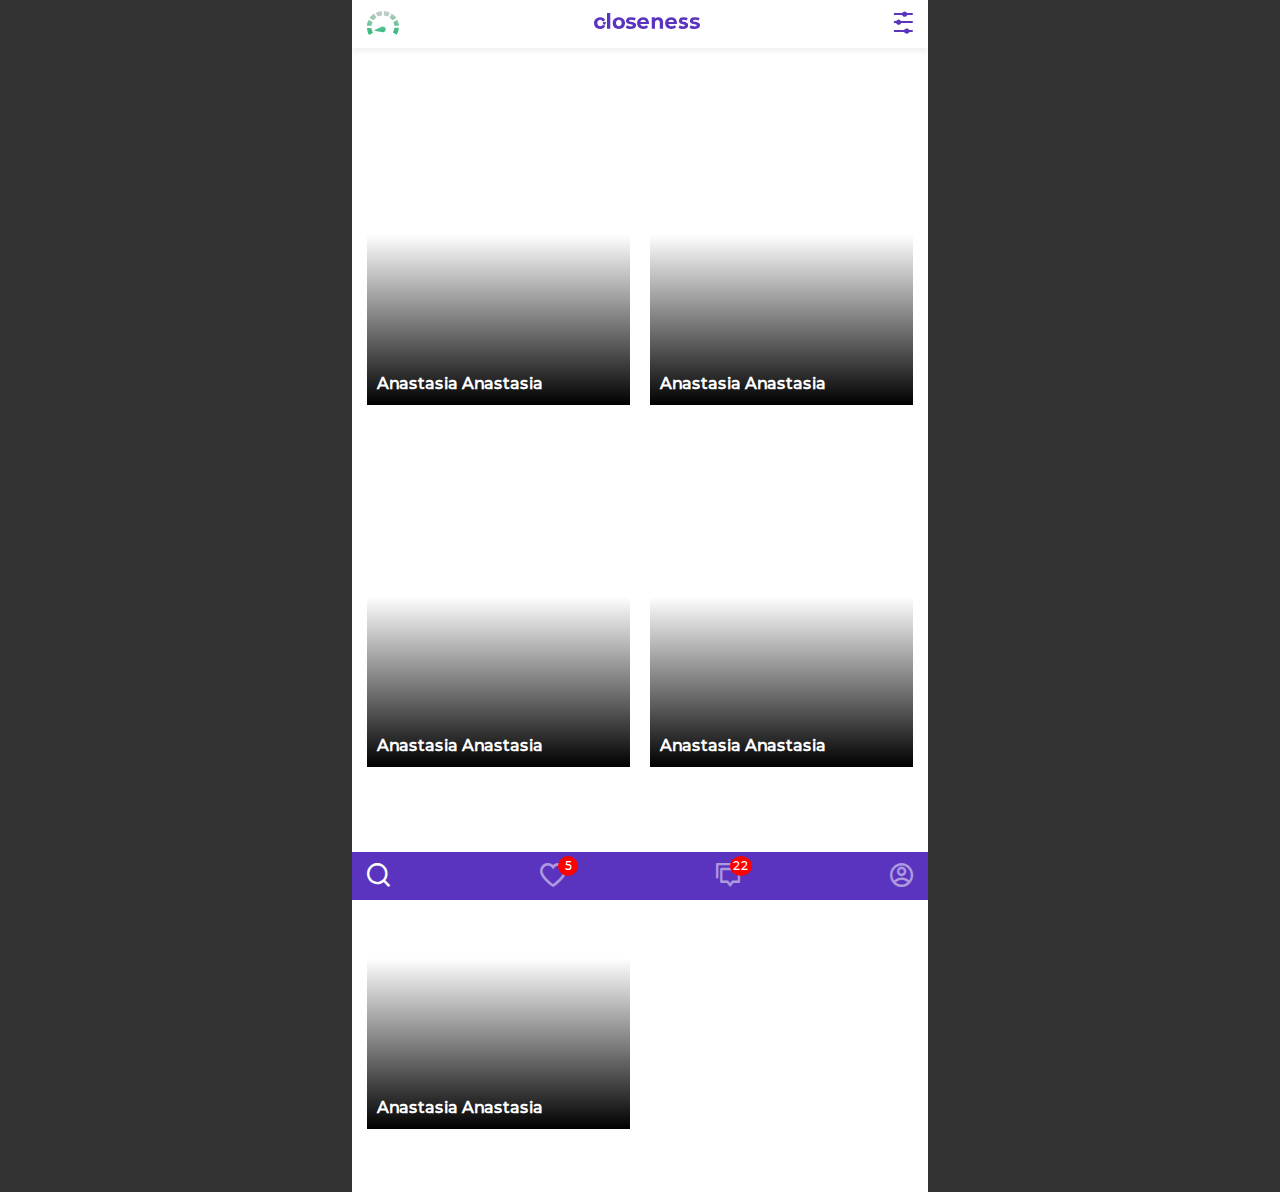
<file: index.html>
<!DOCTYPE html>
<html lang="en">
<head>
    <meta charset="utf-8">
    <meta name="theme-color" content="#5A34BE"/>
    <meta name="viewport" content="width=device-width, initial-scale=1, maximum-scale=1"/>
    <meta name="robots" content="noindex,nofollow">
    <link rel="shortcut icon" href="img/16.png"/>
    <link rel="apple-touch-icon" href="img/60.png"/>
    <link rel="apple-touch-icon" sizes="76x76" href="img/76.png"/>
    <link rel="apple-touch-icon" sizes="120x120" href="img/120.png"/>
    <link rel="apple-touch-icon" sizes="152x152" href="img/152.png"/>
    <title>Gulp template</title>
    <meta name="description" content="">
    <meta name="keywords" content="">
    <meta property="og:title" content=""/>
    <meta property="og:description" content=""/>
    <meta property="og:image" content="img/opengraph.png"/>
    <!--[if IE]>
    <script>
        document.createElement('header');
        document.createElement('nav');
        document.createElement('main');
        document.createElement('section');
        document.createElement('article');
        document.createElement('aside');
        document.createElement('footer');
    </script>
    <![endif]-->
    <link rel="stylesheet" href="css/main.css">
</head>
<body>

<div class="wrapper">
    <header class="header">
        <div class="container">
            <div class="header-holder">
                <button class="header-meter">
                    <i class="icon icon-spd"></i>
                </button>
                <a class="header-logo" href="/">
                    <i class="icon icon-logo"></i>
                </a>
                <button class="header-menu">
                    <i class="icon icon-menu"></i>
                </button>
            </div>
        </div>
    </header>

<main class="main">
  <div class="container">
    <section class="section-profiles">
      <article class="profile-card"
               style="background: linear-gradient(transparent, transparent, #000), url('https://source.unsplash.com/300x500/?girl1') center / cover, no-repeat;">
        <a href="profile.html"></a>
        <div class="username">
          <h3>
            <span class="user-name">Anastasia</span>
            <span class="user-age">Anastasia</span>
          </h3>
        </div>
      </article>
      <article class="profile-card"
               style="background: linear-gradient(transparent, transparent, #000), url('https://source.unsplash.com/300x500/?girl2') center / cover, no-repeat;">
        <a href="profile.html"></a>
        <div class="username">
          <h3>
            <span class="user-name">Anastasia</span>
            <span class="user-age">Anastasia</span>
          </h3>
        </div>
      </article>
      <article class="profile-card"
               style="background: linear-gradient(transparent, transparent, #000), url('https://source.unsplash.com/300x500/?girl3') center / cover, no-repeat;">
        <a href="profile.html"></a>
        <div class="username">
          <h3>
            <span class="user-name">Anastasia</span>
            <span class="user-age">Anastasia</span>
          </h3>
        </div>
      </article>
      <article class="profile-card"
               style="background: linear-gradient(transparent, transparent, #000), url('https://source.unsplash.com/300x500/?girl4') center / cover, no-repeat;">
        <a href="profile.html"></a>
        <div class="username">
          <h3>
            <span class="user-name">Anastasia</span>
            <span class="user-age">Anastasia</span>
          </h3>
        </div>
      </article>
      <article class="profile-card"
               style="background: linear-gradient(transparent, transparent, #000), url('https://source.unsplash.com/300x500/?girl5') center / cover, no-repeat;">
        <a href="profile.html"></a>
        <div class="username">
          <h3>
            <span class="user-name">Anastasia</span>
            <span class="user-age">Anastasia</span>
          </h3>
        </div>
      </article>
    </section>
  </div>
</main>

<footer class="footer">
    <div class="container">
        <div class="footer-holder">
            <button class="search">
                <i class="icon icon-search"></i>
            </button>
            <button class="likes">
                <i class="icon icon-likes"></i>
                <span class="count">5</span>
            </button>
            <button class="messages">
                <i class="icon icon-messages"></i>
                <span class="count">22</span>
            </button>
            <button class="profile">
                <i class="icon icon-profile"></i>
            </button>
        </div>
    </div>
</footer>

</div>
<script src="js/libs.min.js"></script>
<script src="js/main.js"></script>

</body>
</html>
</file>
<file: css/main.css>
@-webkit-keyframes swiper-preloader-spin{to{-webkit-transform:rotate(360deg);transform:rotate(360deg)}}@keyframes swiper-preloader-spin{to{-webkit-transform:rotate(360deg);transform:rotate(360deg)}}.swiper-container{margin:0 auto;position:relative;overflow:hidden;list-style:none;padding:0;z-index:1}.swiper-container-no-flexbox .swiper-slide{float:left}.swiper-container-vertical>.swiper-wrapper{-webkit-box-orient:vertical;-webkit-box-direction:normal;-webkit-flex-direction:column;-ms-flex-direction:column;flex-direction:column}.swiper-slide,.swiper-wrapper{width:100%;height:100%;position:relative;-webkit-transition-property:-webkit-transform;-o-transition-property:transform;transition-property:transform;transition-property:transform,-webkit-transform}.swiper-wrapper{z-index:1;display:-webkit-box;display:-webkit-flex;display:-ms-flexbox;display:flex;-webkit-box-sizing:content-box;box-sizing:content-box}.swiper-container-android .swiper-slide,.swiper-wrapper{-webkit-transform:translate3d(0,0,0);transform:translate3d(0,0,0)}.swiper-container-multirow>.swiper-wrapper{-webkit-flex-wrap:wrap;-ms-flex-wrap:wrap;flex-wrap:wrap}.swiper-container-free-mode>.swiper-wrapper{-webkit-transition-timing-function:ease-out;-o-transition-timing-function:ease-out;transition-timing-function:ease-out;margin:0 auto}.swiper-slide{-webkit-flex-shrink:0;-ms-flex-negative:0;flex-shrink:0}.swiper-slide-invisible-blank{visibility:hidden}.swiper-container-autoheight,.swiper-container-autoheight .swiper-slide{height:auto}.swiper-container-autoheight .swiper-wrapper{-webkit-box-align:start;-webkit-align-items:flex-start;-ms-flex-align:start;align-items:flex-start;-webkit-transition-property:height,-webkit-transform;-o-transition-property:transform,height;transition-property:transform,height;transition-property:transform,height,-webkit-transform}.swiper-container-3d{-webkit-perspective:1200px;perspective:1200px}.swiper-container-3d .swiper-cube-shadow,.swiper-container-3d .swiper-slide,.swiper-container-3d .swiper-slide-shadow-bottom,.swiper-container-3d .swiper-slide-shadow-left,.swiper-container-3d .swiper-slide-shadow-right,.swiper-container-3d .swiper-slide-shadow-top,.swiper-container-3d .swiper-wrapper{-webkit-transform-style:preserve-3d;transform-style:preserve-3d}.swiper-container-3d .swiper-slide-shadow-bottom,.swiper-container-3d .swiper-slide-shadow-left,.swiper-container-3d .swiper-slide-shadow-right,.swiper-container-3d .swiper-slide-shadow-top{position:absolute;left:0;top:0;width:100%;height:100%;pointer-events:none;z-index:10}.swiper-container-3d .swiper-slide-shadow-left{background-image:-webkit-gradient(linear,right top,left top,from(rgba(0,0,0,.5)),to(transparent));background-image:-webkit-linear-gradient(right,rgba(0,0,0,.5),transparent);background-image:-o-linear-gradient(right,rgba(0,0,0,.5),transparent);background-image:linear-gradient(to left,rgba(0,0,0,.5),transparent)}.swiper-container-3d .swiper-slide-shadow-right{background-image:-webkit-gradient(linear,left top,right top,from(rgba(0,0,0,.5)),to(transparent));background-image:-webkit-linear-gradient(left,rgba(0,0,0,.5),transparent);background-image:-o-linear-gradient(left,rgba(0,0,0,.5),transparent);background-image:linear-gradient(to right,rgba(0,0,0,.5),transparent)}.swiper-container-3d .swiper-slide-shadow-top{background-image:-webkit-gradient(linear,left bottom,left top,from(rgba(0,0,0,.5)),to(transparent));background-image:-webkit-linear-gradient(bottom,rgba(0,0,0,.5),transparent);background-image:-o-linear-gradient(bottom,rgba(0,0,0,.5),transparent);background-image:linear-gradient(to top,rgba(0,0,0,.5),transparent)}.swiper-container-3d .swiper-slide-shadow-bottom{background-image:-webkit-gradient(linear,left top,left bottom,from(rgba(0,0,0,.5)),to(transparent));background-image:-webkit-linear-gradient(top,rgba(0,0,0,.5),transparent);background-image:-o-linear-gradient(top,rgba(0,0,0,.5),transparent);background-image:linear-gradient(to bottom,rgba(0,0,0,.5),transparent)}.swiper-container-wp8-horizontal,.swiper-container-wp8-horizontal>.swiper-wrapper{-ms-touch-action:pan-y;touch-action:pan-y}.swiper-container-wp8-vertical,.swiper-container-wp8-vertical>.swiper-wrapper{-ms-touch-action:pan-x;touch-action:pan-x}.swiper-button-next,.swiper-button-prev{position:absolute;top:50%;width:27px;height:44px;margin-top:-22px;z-index:10;cursor:pointer;-webkit-background-size:27px 44px;background-size:27px 44px;background-position:center;background-repeat:no-repeat}.swiper-button-next.swiper-button-disabled,.swiper-button-prev.swiper-button-disabled{opacity:.35;cursor:auto;pointer-events:none}.swiper-button-prev,.swiper-container-rtl .swiper-button-next{background-image:url("data:image/svg+xml;charset=utf-8,%3Csvg%20xmlns%3D'http%3A%2F%2Fwww.w3.org%2F2000%2Fsvg'%20viewBox%3D'0%200%2027%2044'%3E%3Cpath%20d%3D'M0%2C22L22%2C0l2.1%2C2.1L4.2%2C22l19.9%2C19.9L22%2C44L0%2C22L0%2C22L0%2C22z'%20fill%3D'%23007aff'%2F%3E%3C%2Fsvg%3E");left:10px;right:auto}.swiper-button-next,.swiper-container-rtl .swiper-button-prev{background-image:url("data:image/svg+xml;charset=utf-8,%3Csvg%20xmlns%3D'http%3A%2F%2Fwww.w3.org%2F2000%2Fsvg'%20viewBox%3D'0%200%2027%2044'%3E%3Cpath%20d%3D'M27%2C22L27%2C22L5%2C44l-2.1-2.1L22.8%2C22L2.9%2C2.1L5%2C0L27%2C22L27%2C22z'%20fill%3D'%23007aff'%2F%3E%3C%2Fsvg%3E");right:10px;left:auto}.swiper-button-prev.swiper-button-white,.swiper-container-rtl .swiper-button-next.swiper-button-white{background-image:url("data:image/svg+xml;charset=utf-8,%3Csvg%20xmlns%3D'http%3A%2F%2Fwww.w3.org%2F2000%2Fsvg'%20viewBox%3D'0%200%2027%2044'%3E%3Cpath%20d%3D'M0%2C22L22%2C0l2.1%2C2.1L4.2%2C22l19.9%2C19.9L22%2C44L0%2C22L0%2C22L0%2C22z'%20fill%3D'%23ffffff'%2F%3E%3C%2Fsvg%3E")}.swiper-button-next.swiper-button-white,.swiper-container-rtl .swiper-button-prev.swiper-button-white{background-image:url("data:image/svg+xml;charset=utf-8,%3Csvg%20xmlns%3D'http%3A%2F%2Fwww.w3.org%2F2000%2Fsvg'%20viewBox%3D'0%200%2027%2044'%3E%3Cpath%20d%3D'M27%2C22L27%2C22L5%2C44l-2.1-2.1L22.8%2C22L2.9%2C2.1L5%2C0L27%2C22L27%2C22z'%20fill%3D'%23ffffff'%2F%3E%3C%2Fsvg%3E")}.swiper-button-prev.swiper-button-black,.swiper-container-rtl .swiper-button-next.swiper-button-black{background-image:url("data:image/svg+xml;charset=utf-8,%3Csvg%20xmlns%3D'http%3A%2F%2Fwww.w3.org%2F2000%2Fsvg'%20viewBox%3D'0%200%2027%2044'%3E%3Cpath%20d%3D'M0%2C22L22%2C0l2.1%2C2.1L4.2%2C22l19.9%2C19.9L22%2C44L0%2C22L0%2C22L0%2C22z'%20fill%3D'%23000000'%2F%3E%3C%2Fsvg%3E")}.swiper-button-next.swiper-button-black,.swiper-container-rtl .swiper-button-prev.swiper-button-black{background-image:url("data:image/svg+xml;charset=utf-8,%3Csvg%20xmlns%3D'http%3A%2F%2Fwww.w3.org%2F2000%2Fsvg'%20viewBox%3D'0%200%2027%2044'%3E%3Cpath%20d%3D'M27%2C22L27%2C22L5%2C44l-2.1-2.1L22.8%2C22L2.9%2C2.1L5%2C0L27%2C22L27%2C22z'%20fill%3D'%23000000'%2F%3E%3C%2Fsvg%3E")}.swiper-button-lock{display:none}.swiper-pagination{position:absolute;text-align:center;-webkit-transition:.3s opacity;-o-transition:.3s opacity;transition:.3s opacity;-webkit-transform:translate3d(0,0,0);transform:translate3d(0,0,0);z-index:10}.swiper-pagination.swiper-pagination-hidden{opacity:0}.swiper-container-horizontal>.swiper-pagination-bullets,.swiper-pagination-custom,.swiper-pagination-fraction{bottom:10px;left:0;width:100%}.swiper-pagination-bullets-dynamic{overflow:hidden;font-size:0}.swiper-pagination-bullets-dynamic .swiper-pagination-bullet{-webkit-transform:scale(.33);-ms-transform:scale(.33);transform:scale(.33);position:relative}.swiper-pagination-bullets-dynamic .swiper-pagination-bullet-active,.swiper-pagination-bullets-dynamic .swiper-pagination-bullet-active-main{-webkit-transform:scale(1);-ms-transform:scale(1);transform:scale(1)}.swiper-pagination-bullets-dynamic .swiper-pagination-bullet-active-prev{-webkit-transform:scale(.66);-ms-transform:scale(.66);transform:scale(.66)}.swiper-pagination-bullets-dynamic .swiper-pagination-bullet-active-prev-prev{-webkit-transform:scale(.33);-ms-transform:scale(.33);transform:scale(.33)}.swiper-pagination-bullets-dynamic .swiper-pagination-bullet-active-next{-webkit-transform:scale(.66);-ms-transform:scale(.66);transform:scale(.66)}.swiper-pagination-bullets-dynamic .swiper-pagination-bullet-active-next-next{-webkit-transform:scale(.33);-ms-transform:scale(.33);transform:scale(.33)}.swiper-pagination-bullet{width:8px;height:8px;display:inline-block;-webkit-border-radius:100%;border-radius:100%;background:#000;opacity:.2}button.swiper-pagination-bullet{border:0;margin:0;padding:0;-webkit-box-shadow:none;box-shadow:none;-webkit-appearance:none;-moz-appearance:none;appearance:none}.swiper-pagination-clickable .swiper-pagination-bullet{cursor:pointer}.swiper-pagination-bullet-active{opacity:1;background:#007aff}.swiper-container-vertical>.swiper-pagination-bullets{right:10px;top:50%;-webkit-transform:translate3d(0,-50%,0);transform:translate3d(0,-50%,0)}.swiper-container-vertical>.swiper-pagination-bullets .swiper-pagination-bullet{margin:6px 0;display:block}.swiper-container-vertical>.swiper-pagination-bullets.swiper-pagination-bullets-dynamic{top:50%;-webkit-transform:translateY(-50%);-ms-transform:translateY(-50%);transform:translateY(-50%);width:8px}.swiper-container-vertical>.swiper-pagination-bullets.swiper-pagination-bullets-dynamic .swiper-pagination-bullet{display:inline-block;-webkit-transition:.2s top,.2s -webkit-transform;-o-transition:.2s top,.2s -webkit-transform;-o-transition:.2s transform,.2s top;-webkit-transition:.2s transform,.2s top;transition:.2s transform,.2s top;transition:.2s transform,.2s top,.2s -webkit-transform}.swiper-container-horizontal>.swiper-pagination-bullets .swiper-pagination-bullet{margin:0 4px}.swiper-container-horizontal>.swiper-pagination-bullets.swiper-pagination-bullets-dynamic{left:50%;-webkit-transform:translateX(-50%);-ms-transform:translateX(-50%);transform:translateX(-50%);white-space:nowrap}.swiper-container-horizontal>.swiper-pagination-bullets.swiper-pagination-bullets-dynamic .swiper-pagination-bullet{-webkit-transition:.2s left,.2s -webkit-transform;-o-transition:.2s left,.2s -webkit-transform;-o-transition:.2s transform,.2s left;-webkit-transition:.2s transform,.2s left;transition:.2s transform,.2s left;transition:.2s transform,.2s left,.2s -webkit-transform}.swiper-container-horizontal.swiper-container-rtl>.swiper-pagination-bullets-dynamic .swiper-pagination-bullet{-webkit-transition:.2s right,.2s -webkit-transform;-o-transition:.2s right,.2s -webkit-transform;-o-transition:.2s transform,.2s right;-webkit-transition:.2s transform,.2s right;transition:.2s transform,.2s right;transition:.2s transform,.2s right,.2s -webkit-transform}.swiper-pagination-progressbar{background:rgba(0,0,0,.25);position:absolute}.swiper-pagination-progressbar .swiper-pagination-progressbar-fill{background:#007aff;position:absolute;left:0;top:0;width:100%;height:100%;-webkit-transform:scale(0);-ms-transform:scale(0);transform:scale(0);-webkit-transform-origin:left top;-ms-transform-origin:left top;transform-origin:left top}.swiper-container-rtl .swiper-pagination-progressbar .swiper-pagination-progressbar-fill{-webkit-transform-origin:right top;-ms-transform-origin:right top;transform-origin:right top}.swiper-container-horizontal>.swiper-pagination-progressbar,.swiper-container-vertical>.swiper-pagination-progressbar.swiper-pagination-progressbar-opposite{width:100%;height:4px;left:0;top:0}.swiper-container-horizontal>.swiper-pagination-progressbar.swiper-pagination-progressbar-opposite,.swiper-container-vertical>.swiper-pagination-progressbar{width:4px;height:100%;left:0;top:0}.swiper-pagination-progressbar.swiper-pagination-white .swiper-pagination-progressbar-fill,.swiper-pagination-white .swiper-pagination-bullet-active{background:#fff}.swiper-pagination-progressbar.swiper-pagination-white{background:rgba(255,255,255,.25)}.swiper-pagination-black .swiper-pagination-bullet-active,.swiper-pagination-progressbar.swiper-pagination-black .swiper-pagination-progressbar-fill{background:#000}.swiper-pagination-progressbar.swiper-pagination-black{background:rgba(0,0,0,.25)}.swiper-pagination-lock{display:none}.swiper-scrollbar,.swiper-scrollbar-drag{position:relative;-webkit-border-radius:10px;border-radius:10px}.swiper-scrollbar{-ms-touch-action:none;background:rgba(0,0,0,.1)}.swiper-container-horizontal>.swiper-scrollbar{position:absolute;left:1%;bottom:3px;z-index:50;height:5px;width:98%}.swiper-container-vertical>.swiper-scrollbar{position:absolute;right:3px;top:1%;z-index:50;width:5px;height:98%}.swiper-scrollbar-drag{height:100%;width:100%;background:rgba(0,0,0,.5);left:0;top:0}.swiper-scrollbar-cursor-drag{cursor:move}.swiper-scrollbar-lock{display:none}.swiper-zoom-container{width:100%;height:100%;display:-webkit-box;display:-webkit-flex;display:-ms-flexbox;display:flex;-webkit-box-pack:center;-webkit-justify-content:center;-ms-flex-pack:center;justify-content:center;-webkit-box-align:center;-webkit-align-items:center;-ms-flex-align:center;align-items:center;text-align:center}.swiper-zoom-container>canvas,.swiper-zoom-container>img,.swiper-zoom-container>svg{max-width:100%;max-height:100%;-o-object-fit:contain;object-fit:contain}.swiper-slide-zoomed{cursor:move}.swiper-lazy-preloader{width:42px;height:42px;position:absolute;left:50%;top:50%;margin-left:-21px;margin-top:-21px;z-index:10;-webkit-transform-origin:50%;-ms-transform-origin:50%;transform-origin:50%;-webkit-animation:swiper-preloader-spin 1s steps(12,end) infinite;animation:swiper-preloader-spin 1s steps(12,end) infinite}.swiper-lazy-preloader:after{display:block;content:'';width:100%;height:100%;background-image:url("data:image/svg+xml;charset=utf-8,%3Csvg%20viewBox%3D'0%200%20120%20120'%20xmlns%3D'http%3A%2F%2Fwww.w3.org%2F2000%2Fsvg'%20xmlns%3Axlink%3D'http%3A%2F%2Fwww.w3.org%2F1999%2Fxlink'%3E%3Cdefs%3E%3Cline%20id%3D'l'%20x1%3D'60'%20x2%3D'60'%20y1%3D'7'%20y2%3D'27'%20stroke%3D'%236c6c6c'%20stroke-width%3D'11'%20stroke-linecap%3D'round'%2F%3E%3C%2Fdefs%3E%3Cg%3E%3Cuse%20xlink%3Ahref%3D'%23l'%20opacity%3D'.27'%2F%3E%3Cuse%20xlink%3Ahref%3D'%23l'%20opacity%3D'.27'%20transform%3D'rotate(30%2060%2C60)'%2F%3E%3Cuse%20xlink%3Ahref%3D'%23l'%20opacity%3D'.27'%20transform%3D'rotate(60%2060%2C60)'%2F%3E%3Cuse%20xlink%3Ahref%3D'%23l'%20opacity%3D'.27'%20transform%3D'rotate(90%2060%2C60)'%2F%3E%3Cuse%20xlink%3Ahref%3D'%23l'%20opacity%3D'.27'%20transform%3D'rotate(120%2060%2C60)'%2F%3E%3Cuse%20xlink%3Ahref%3D'%23l'%20opacity%3D'.27'%20transform%3D'rotate(150%2060%2C60)'%2F%3E%3Cuse%20xlink%3Ahref%3D'%23l'%20opacity%3D'.37'%20transform%3D'rotate(180%2060%2C60)'%2F%3E%3Cuse%20xlink%3Ahref%3D'%23l'%20opacity%3D'.46'%20transform%3D'rotate(210%2060%2C60)'%2F%3E%3Cuse%20xlink%3Ahref%3D'%23l'%20opacity%3D'.56'%20transform%3D'rotate(240%2060%2C60)'%2F%3E%3Cuse%20xlink%3Ahref%3D'%23l'%20opacity%3D'.66'%20transform%3D'rotate(270%2060%2C60)'%2F%3E%3Cuse%20xlink%3Ahref%3D'%23l'%20opacity%3D'.75'%20transform%3D'rotate(300%2060%2C60)'%2F%3E%3Cuse%20xlink%3Ahref%3D'%23l'%20opacity%3D'.85'%20transform%3D'rotate(330%2060%2C60)'%2F%3E%3C%2Fg%3E%3C%2Fsvg%3E");background-position:50%;-webkit-background-size:100% 100%;background-size:100%;background-repeat:no-repeat}.swiper-lazy-preloader-white:after{background-image:url("data:image/svg+xml;charset=utf-8,%3Csvg%20viewBox%3D'0%200%20120%20120'%20xmlns%3D'http%3A%2F%2Fwww.w3.org%2F2000%2Fsvg'%20xmlns%3Axlink%3D'http%3A%2F%2Fwww.w3.org%2F1999%2Fxlink'%3E%3Cdefs%3E%3Cline%20id%3D'l'%20x1%3D'60'%20x2%3D'60'%20y1%3D'7'%20y2%3D'27'%20stroke%3D'%23fff'%20stroke-width%3D'11'%20stroke-linecap%3D'round'%2F%3E%3C%2Fdefs%3E%3Cg%3E%3Cuse%20xlink%3Ahref%3D'%23l'%20opacity%3D'.27'%2F%3E%3Cuse%20xlink%3Ahref%3D'%23l'%20opacity%3D'.27'%20transform%3D'rotate(30%2060%2C60)'%2F%3E%3Cuse%20xlink%3Ahref%3D'%23l'%20opacity%3D'.27'%20transform%3D'rotate(60%2060%2C60)'%2F%3E%3Cuse%20xlink%3Ahref%3D'%23l'%20opacity%3D'.27'%20transform%3D'rotate(90%2060%2C60)'%2F%3E%3Cuse%20xlink%3Ahref%3D'%23l'%20opacity%3D'.27'%20transform%3D'rotate(120%2060%2C60)'%2F%3E%3Cuse%20xlink%3Ahref%3D'%23l'%20opacity%3D'.27'%20transform%3D'rotate(150%2060%2C60)'%2F%3E%3Cuse%20xlink%3Ahref%3D'%23l'%20opacity%3D'.37'%20transform%3D'rotate(180%2060%2C60)'%2F%3E%3Cuse%20xlink%3Ahref%3D'%23l'%20opacity%3D'.46'%20transform%3D'rotate(210%2060%2C60)'%2F%3E%3Cuse%20xlink%3Ahref%3D'%23l'%20opacity%3D'.56'%20transform%3D'rotate(240%2060%2C60)'%2F%3E%3Cuse%20xlink%3Ahref%3D'%23l'%20opacity%3D'.66'%20transform%3D'rotate(270%2060%2C60)'%2F%3E%3Cuse%20xlink%3Ahref%3D'%23l'%20opacity%3D'.75'%20transform%3D'rotate(300%2060%2C60)'%2F%3E%3Cuse%20xlink%3Ahref%3D'%23l'%20opacity%3D'.85'%20transform%3D'rotate(330%2060%2C60)'%2F%3E%3C%2Fg%3E%3C%2Fsvg%3E")}.swiper-container .swiper-notification{position:absolute;left:0;top:0;pointer-events:none;opacity:0;z-index:-1000}.swiper-container-fade.swiper-container-free-mode .swiper-slide{-webkit-transition-timing-function:ease-out;-o-transition-timing-function:ease-out;transition-timing-function:ease-out}.swiper-container-fade .swiper-slide{pointer-events:none;-webkit-transition-property:opacity;-o-transition-property:opacity;transition-property:opacity}.swiper-container-fade .swiper-slide .swiper-slide{pointer-events:none}.swiper-container-fade .swiper-slide-active,.swiper-container-fade .swiper-slide-active .swiper-slide-active{pointer-events:auto}.swiper-container-cube,.swiper-container-flip{overflow:visible}.swiper-container-cube .swiper-slide{pointer-events:none;-webkit-backface-visibility:hidden;backface-visibility:hidden;z-index:1;visibility:hidden;-webkit-transform-origin:0 0;-ms-transform-origin:0 0;transform-origin:0 0;width:100%;height:100%}.swiper-container-cube .swiper-slide .swiper-slide{pointer-events:none}.swiper-container-cube.swiper-container-rtl .swiper-slide{-webkit-transform-origin:100% 0;-ms-transform-origin:100% 0;transform-origin:100% 0}.swiper-container-cube .swiper-slide-active .swiper-slide-active{pointer-events:auto}.swiper-container-cube .swiper-slide-active,.swiper-container-cube .swiper-slide-next,.swiper-container-cube .swiper-slide-next+.swiper-slide,.swiper-container-cube .swiper-slide-prev{pointer-events:auto;visibility:visible}.swiper-container-cube .swiper-slide-shadow-bottom,.swiper-container-cube .swiper-slide-shadow-left,.swiper-container-cube .swiper-slide-shadow-right,.swiper-container-cube .swiper-slide-shadow-top{z-index:0;-webkit-backface-visibility:hidden;backface-visibility:hidden}.swiper-container-cube .swiper-cube-shadow{position:absolute;left:0;bottom:0;width:100%;height:100%;background:#000;opacity:.6;-webkit-filter:blur(50px);filter:blur(50px);z-index:0}.swiper-container-flip .swiper-slide{pointer-events:none;-webkit-backface-visibility:hidden;backface-visibility:hidden;z-index:1}.swiper-container-flip .swiper-slide .swiper-slide{pointer-events:none}.swiper-container-flip .swiper-slide-active,.swiper-container-flip .swiper-slide-active .swiper-slide-active{pointer-events:auto}.swiper-container-flip .swiper-slide-shadow-bottom,.swiper-container-flip .swiper-slide-shadow-left,.swiper-container-flip .swiper-slide-shadow-right,.swiper-container-flip .swiper-slide-shadow-top{z-index:0;-webkit-backface-visibility:hidden;backface-visibility:hidden}.swiper-container-coverflow .swiper-wrapper{-ms-perspective:1200px}
/*! normalize.css v8.0.1 | MIT License | github.com/necolas/normalize.css */
html{line-height:1.15;-webkit-text-size-adjust:100%;-webkit-box-sizing:border-box;box-sizing:border-box;font:16px/1.4 'MontserratMedium',Arial,Helvetica,sans-serif}body,html{margin:0}details,main{display:block}h1{font-size:2em}hr{-webkit-box-sizing:content-box;box-sizing:content-box;height:0;overflow:visible}code,kbd,pre,samp{font-family:monospace,monospace;font-size:1em}a{background-color:transparent}abbr[title]{border-bottom:none;-webkit-text-decoration:underline dotted;text-decoration:underline dotted}b,strong{font-weight:bolder}small{font-size:80%}sub,sup{font-size:75%;line-height:0;position:relative;vertical-align:baseline}sub{bottom:-.25em}sup{top:-.5em}img{border-style:none;max-width:100%;height:auto}button,input,optgroup,select,textarea{font-family:inherit;font-size:100%;line-height:1.15;margin:0}button,input{overflow:visible}button,select{text-transform:none}[type=button],[type=reset],[type=submit],button{-webkit-appearance:button}[type=button]::-moz-focus-inner,[type=reset]::-moz-focus-inner,[type=submit]::-moz-focus-inner,button::-moz-focus-inner{border-style:none;padding:0}[type=button]:-moz-focusring,[type=reset]:-moz-focusring,[type=submit]:-moz-focusring,button:-moz-focusring{outline:1px dotted ButtonText}legend{color:inherit;display:table;max-width:100%;white-space:normal}progress{vertical-align:baseline}textarea{overflow:auto}[type=checkbox],[type=radio],legend{-webkit-box-sizing:border-box;box-sizing:border-box;padding:0}[type=number]::-webkit-inner-spin-button,[type=number]::-webkit-outer-spin-button{height:auto}[type=search]{-webkit-appearance:textfield;outline-offset:-2px}[type=search]::-webkit-search-decoration{-webkit-appearance:none}::-webkit-file-upload-button{-webkit-appearance:button;font:inherit}summary{display:list-item}[hidden],template{display:none}body{color:#000;background-color:#333}main{-webkit-box-flex:1;-webkit-flex:1 0 auto;-ms-flex:1 0 auto;flex:1 0 auto}.footer{-webkit-box-flex:0;-webkit-flex:0 0 auto;-ms-flex:0 0 auto;flex:0 0 auto}* a{color:#fff}* a,* a:hover{text-decoration:none}*,::after,::before{-webkit-box-sizing:inherit;box-sizing:inherit}h1,h2,h3,h4,h5,p,ul{margin:0}fieldset,form{border:0;padding:0;margin:0}ul{padding-left:0}li{list-style:none}button:focus{outline:0}.main{background-color:#fff;padding:48px 0;min-width:360px;max-width:576px;width:100%;margin:0 auto}@font-face{font-family:'MontserratRegular';src:url(../fonts/Montserrat-Regular.woff2) format("woff2"),url(../fonts/Montserrat-Regular.woff) format("woff");font-weight:400;font-style:normal}@font-face{font-family:'MontserratMedium';src:url(../fonts/Montserrat-Medium.woff2) format("woff2"),url(../fonts/Montserrat-Medium.woff) format("woff");font-weight:500;font-style:normal}@font-face{font-family:'MontserratBold';src:url(../fonts/Montserrat-Bold.woff2) format("woff2"),url(../fonts/Montserrat-Bold.woff) format("woff");font-weight:700;font-style:normal}@font-face{font-family:"svgFont";src:url(../fonts/icons/svgFont.eot);src:url(../fonts/icons/svgFont.eot?#iefix) format("eot"),url(../fonts/icons/svgFont.woff2) format("woff2"),url(../fonts/icons/svgFont.woff) format("woff"),url(../fonts/icons/svgFont.ttf) format("truetype"),url(../fonts/icons/svgFont.svg#svgFont) format("svg")}.icon:before{font-family:"svgFont";-webkit-font-smoothing:antialiased;-moz-osx-font-smoothing:grayscale;font-style:normal;font-variant:normal;font-weight:400;text-decoration:none;text-transform:none}.icon-age:before{content:"\E001"}.icon-bodytype:before{content:"\E002"}.icon-facebook:before{content:"\E003"}.icon-faith:before{content:"\E004"}.icon-free:before{content:"\E005"}.icon-haircolor:before{content:"\E006"}.icon-heart:before{content:"\E007"}.icon-height:before{content:"\E008"}.icon-invisibleUser:before{content:"\E009"}.icon-likes:before{content:"\E00A"}.icon-logo:before{content:"\E00B"}.icon-menu:before{content:"\E00C"}.icon-messages:before{content:"\E00D"}.icon-orientation:before{content:"\E00E"}.icon-profile:before{content:"\E00F"}.icon-search:before{content:"\E010"}.icon-smoke:before{content:"\E011"}.icon-socialy:before{content:"\E012"}.icon-spd:before{content:"\E013"}.icon-verified:before{content:"\E014"}.icon-weight:before{content:"\E015"}button{border:0;background:0 0;padding:0;cursor:pointer}.icon{display:-webkit-box;display:-webkit-flex;display:-ms-flexbox;display:flex;-webkit-box-align:center;-webkit-align-items:center;-ms-flex-align:center;align-items:center}.modal{display:none;opacity:0;position:fixed;top:0;right:0;bottom:0;left:0;width:100%;background:rgba(0,0,0,.95);-webkit-transition:.2s;-o-transition:.2s;transition:.2s;z-index:1000;overflow-y:auto;overflow-x:hidden;-webkit-overflow-scrolling:touch}.modal.open{opacity:1;display:block}.modal .content-modal{-webkit-transition:.4s all;-o-transition:.4s all;transition:.4s all;-webkit-transform:translateY(40px);-ms-transform:translateY(40px);transform:translateY(40px);-webkit-box-align:center;-webkit-align-items:center;-ms-flex-align:center;align-items:center;-webkit-box-pack:center;-webkit-justify-content:center;-ms-flex-pack:center;justify-content:center;opacity:0;margin:55px auto;position:relative;z-index:25;min-width:320px;background:0 0;min-height:310px}.modal .content-modal.openModal{opacity:1;-webkit-transform:translateY(0);-ms-transform:translateY(0);transform:translateY(0)}.modal .close{position:absolute;top:15px;right:0;width:30px;height:24px;cursor:pointer;z-index:10}.modal .close::after,.modal .close::before{position:absolute;content:'';left:15px;height:22px;width:1px;background-color:#fff}.modal .close::before{-webkit-transform:rotate(45deg);-ms-transform:rotate(45deg);transform:rotate(45deg)}.modal .close::after{-webkit-transform:rotate(-45deg);-ms-transform:rotate(-45deg);transform:rotate(-45deg)}.no-scroll{width:100%;overflow:hidden}.header,.header-holder{display:-webkit-box;display:-webkit-flex;display:-ms-flexbox;display:flex}.header{-webkit-box-align:center;-webkit-align-items:center;-ms-flex-align:center;align-items:center;position:fixed;max-width:576px;width:100%;left:50%;-webkit-transform:translateX(-50%);-ms-transform:translateX(-50%);transform:translateX(-50%);right:0;min-width:320px;height:48px;background-color:#fff;-webkit-box-shadow:0 4px 4px rgba(0,0,0,.05);box-shadow:0 4px 4px rgba(0,0,0,.05);z-index:10}.header button,.profile-accept .like>i{font-size:24px}.header-holder{-webkit-box-pack:justify;-webkit-justify-content:space-between;-ms-flex-pack:justify;justify-content:space-between}.header-meter{background:-webkit-gradient(linear,left bottom,left top,from(#10b56b),to(#d4d0cf));-webkit-background-clip:text;-webkit-text-fill-color:transparent}.header-logo,.header-menu{color:#5a34be}::selection{background:#1ab5b3;color:#fff}::-moz-selection{background:#1ab5b3;color:#fff}.wrapper{display:-webkit-box;display:-webkit-flex;display:-ms-flexbox;display:flex;min-height:100vh;-webkit-box-orient:vertical;-webkit-box-direction:normal;-webkit-flex-direction:column;-ms-flex-direction:column;flex-direction:column;min-width:320px;margin:0 auto}.container{padding:0 15px;width:100%;margin:0 auto}.footer{display:-webkit-box;display:-webkit-flex;display:-ms-flexbox;display:flex;-webkit-box-align:center;-webkit-align-items:center;-ms-flex-align:center;align-items:center;position:fixed;bottom:0;max-width:576px;width:100%;left:50%;-webkit-transform:translateX(-50%);-ms-transform:translateX(-50%);transform:translateX(-50%);right:0;background-color:#5a34be;height:48px}.footer-holder{-webkit-box-pack:justify;-webkit-justify-content:space-between;-ms-flex-pack:justify;justify-content:space-between}.footer button{font-size:24px;position:relative;color:rgba(255,255,255,.5)}.footer button.search{color:#fff}.footer button .count,.profile-details>h2,.profile-list>li{-webkit-box-align:center;-webkit-align-items:center;-ms-flex-align:center;align-items:center}.footer button .count,.footer-holder,.profile-card{display:-webkit-box;display:-webkit-flex;display:-ms-flexbox;display:flex}.footer button .count{top:-6px;right:-12px;-webkit-box-pack:center;-webkit-justify-content:center;-ms-flex-pack:center;justify-content:center;background-color:red;color:#fff;font-size:12px;height:20px;min-width:20px;-webkit-border-radius:50%;border-radius:50%;padding:0 3px;position:absolute}.section-profiles{display:grid;grid-template-columns:repeat(2,1fr);grid-gap:20px;padding:15px 0}.profile-card{-webkit-box-align:end;-webkit-align-items:flex-end;-ms-flex-align:end;align-items:flex-end;height:38vh;min-height:230px;position:relative}.profile-card>a{position:absolute;top:0;left:0;width:100%;height:100%}.profile-card .username{padding:0 10px 10px;color:#fff}.profile-card .username h3{font-size:16px}.profile-details,.profile-slider{width:-webkit-calc(100% + 30px);width:calc(100% + 30px);margin-left:-15px}.profile-slider{height:360px}.profile-slider .swiper-slide>img{height:inherit;width:100%;-o-object-fit:cover;object-fit:cover}.profile-slider .swiper-pagination{bottom:18px}.profile-slider .swiper-pagination-bullet{background:rgba(255,255,255,.5);width:40px;height:4px;-webkit-border-radius:3px;border-radius:3px;opacity:1}.profile-slider .swiper-pagination-bullet-active{background:rgba(255,255,255,.9)}.profile-details{position:relative;padding:20px 15px;margin-top:-10px;-webkit-border-top-left-radius:10px;border-top-left-radius:10px;-webkit-border-top-right-radius:10px;border-top-right-radius:10px;background:#fff;z-index:1}.profile-details>*{margin-bottom:15px}.profile-details>h2,.profile-list>li{display:-webkit-inline-box;display:-webkit-inline-flex;display:-ms-inline-flexbox;display:inline-flex}.profile-details>h2{font:24px/1.2 'MontserratBold',sans-serif;position:relative}.profile-details>h2>.icon{color:#2196f3;margin-right:8px}.profile-details>h2 .profile-name{margin-right:5px;-o-text-overflow:ellipsis;text-overflow:ellipsis;white-space:nowrap;overflow:hidden;max-width:230px}.profile-details>h2::after{position:absolute;content:'';top:50%;right:-15px;-webkit-transform:translateY(-50%);-ms-transform:translateY(-50%);transform:translateY(-50%);width:7px;height:7px;-webkit-border-radius:50%;border-radius:50%}.profile-details>h2.active::after{background-color:#10b56b}.profile-details>h2.disabled::after{background-color:tomato}.profile-details>h3{font:20px/1.2 'MontserratMedium',sans-serif}.profile-list{display:-webkit-box;display:-webkit-flex;display:-ms-flexbox;display:flex;-webkit-flex-wrap:wrap;-ms-flex-wrap:wrap;flex-wrap:wrap}.profile-list>li{height:32px;background:#f4f4f4;color:#848484;padding:0 12px;-webkit-border-radius:8px;border-radius:8px;margin:0 8px 8px 0}.profile-list>li>i{margin-right:8px}.profile-list>li.active{background:#2196f3;color:#fff}.profile-info-title{color:#848484;font:16px/1.2 'MontserratMedium',sans-serif;margin-bottom:5px}.profile-info-value{display:-webkit-box;display:-webkit-flex;display:-ms-flexbox;display:flex;-webkit-box-align:start;-webkit-align-items:flex-start;-ms-flex-align:start;align-items:flex-start;font:20px/1.2 'MontserratMedium',sans-serif}.profile-info-value .icon{margin-right:12px}.profile-info-value .icon-verified{color:#2196f3}.profile-info-value .icon-facebook{color:#703ef0}.profile-accept>.report{border:1px solid #848484;color:#848484;height:48px;width:100%;-webkit-border-radius:8px;border-radius:8px;margin-bottom:24px}.profile-accept .like{display:-webkit-box;display:-webkit-flex;display:-ms-flexbox;display:flex;-webkit-box-pack:center;-webkit-justify-content:center;-ms-flex-pack:center;justify-content:center;-webkit-box-align:center;-webkit-align-items:center;-ms-flex-align:center;align-items:center;width:56px;height:56px;-webkit-box-shadow:0 0 12px rgba(0,0,0,.2);box-shadow:0 0 12px rgba(0,0,0,.2);-webkit-border-radius:50%;border-radius:50%;margin:0 auto;color:#d8cbf9}.single-profile{margin-bottom:32px}
/*# sourceMappingURL=[data-uri] */
</file>
